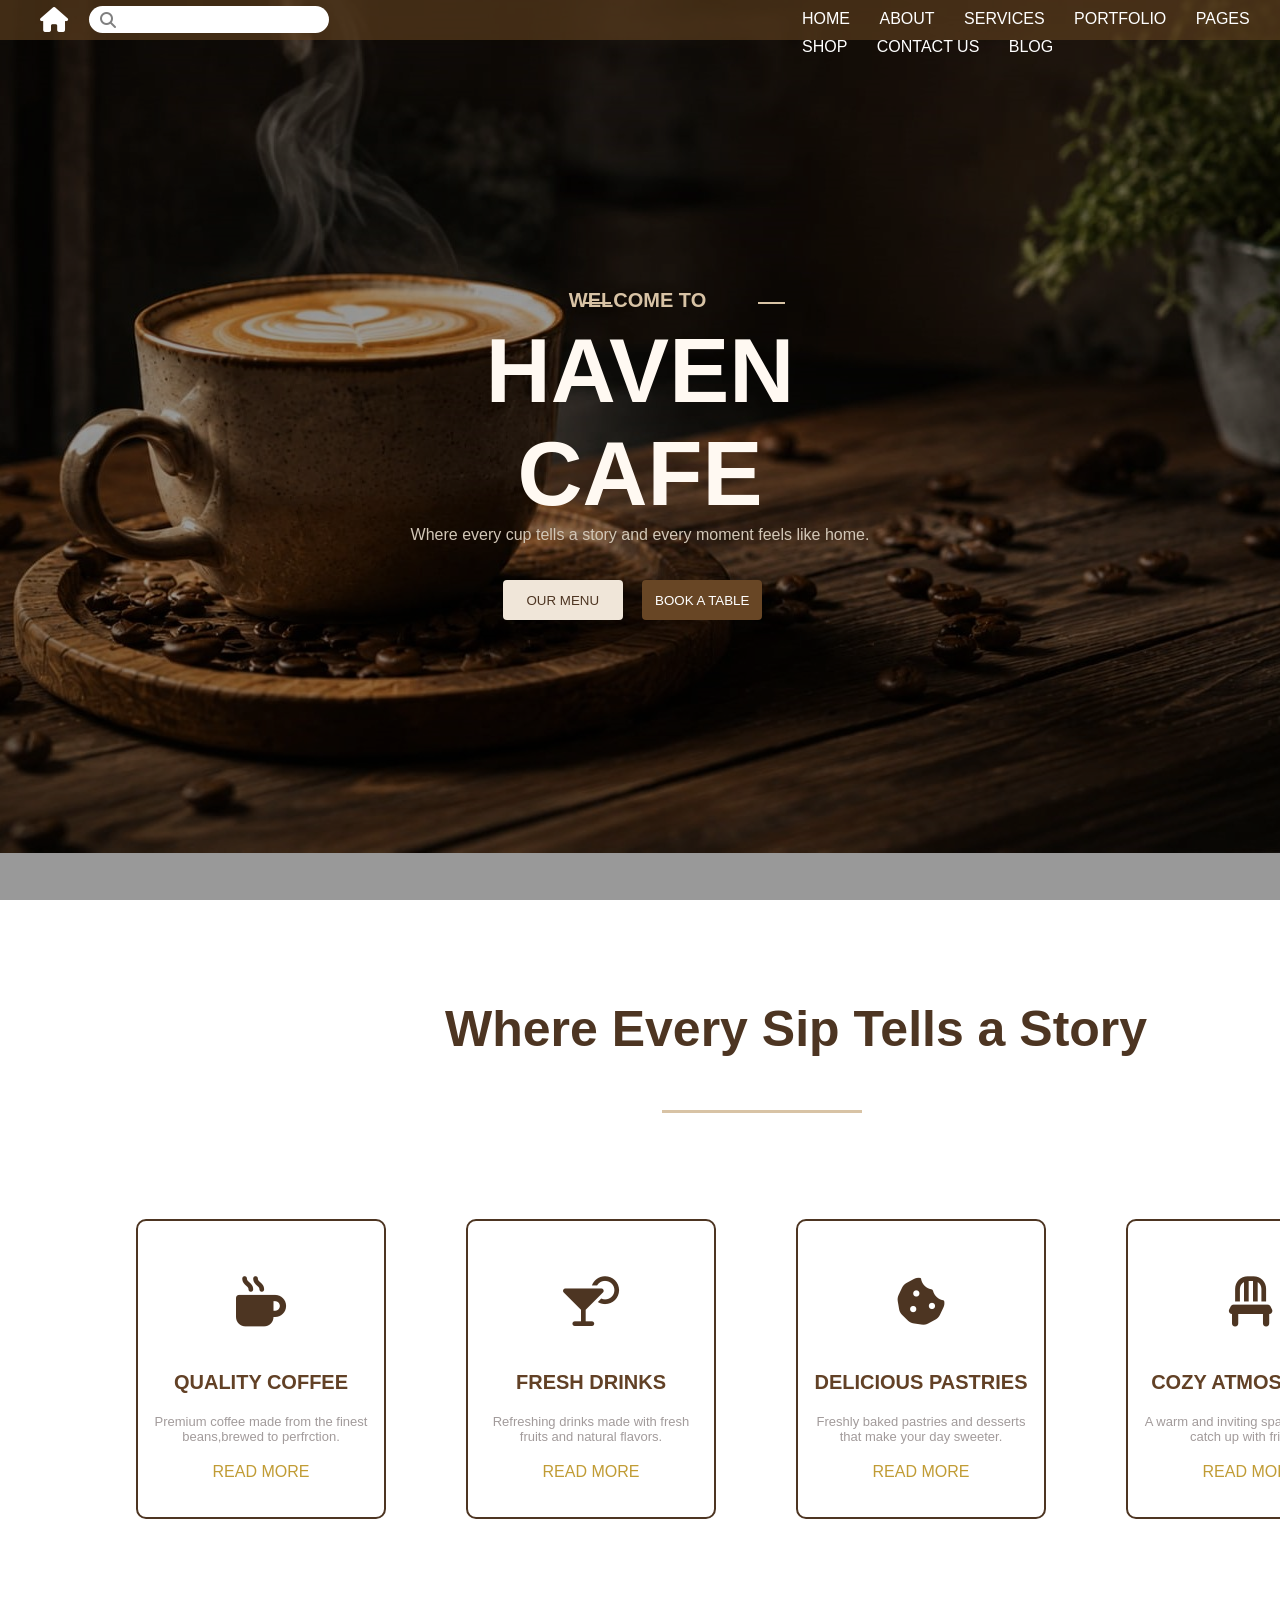
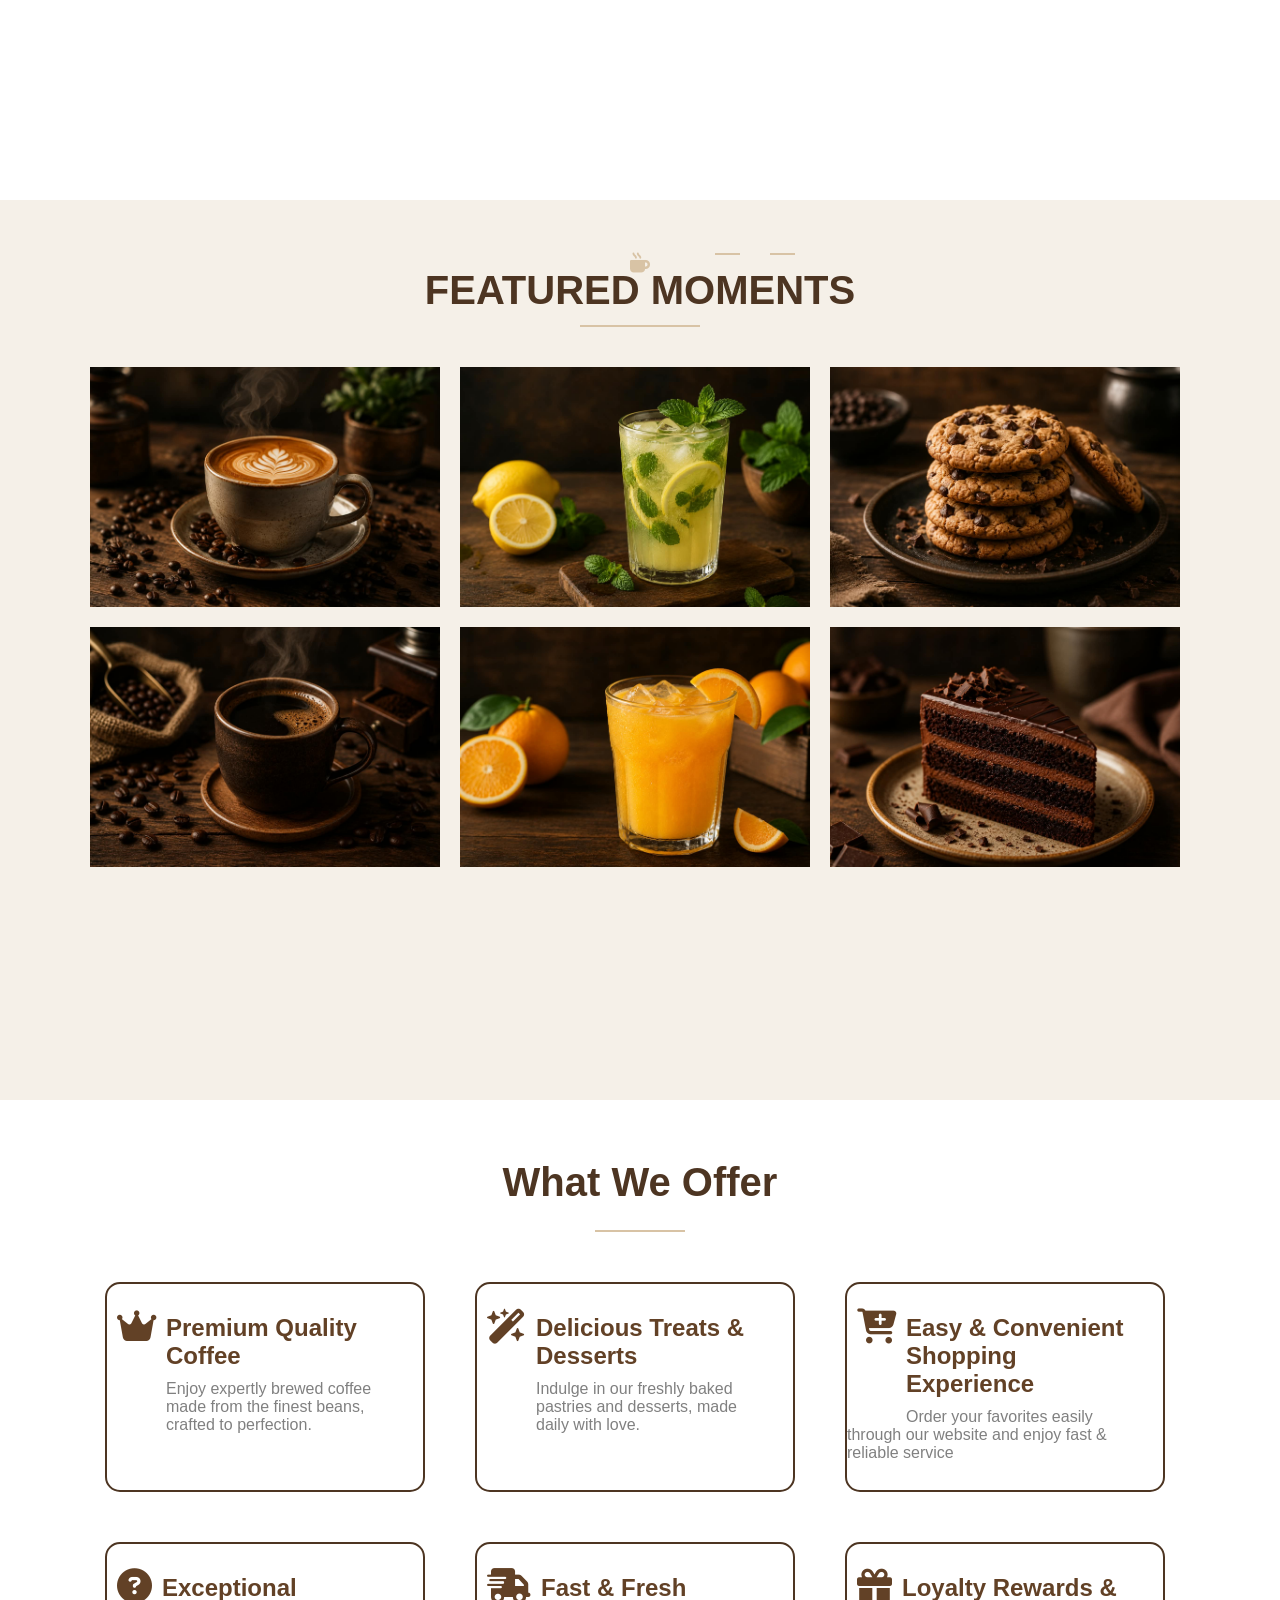
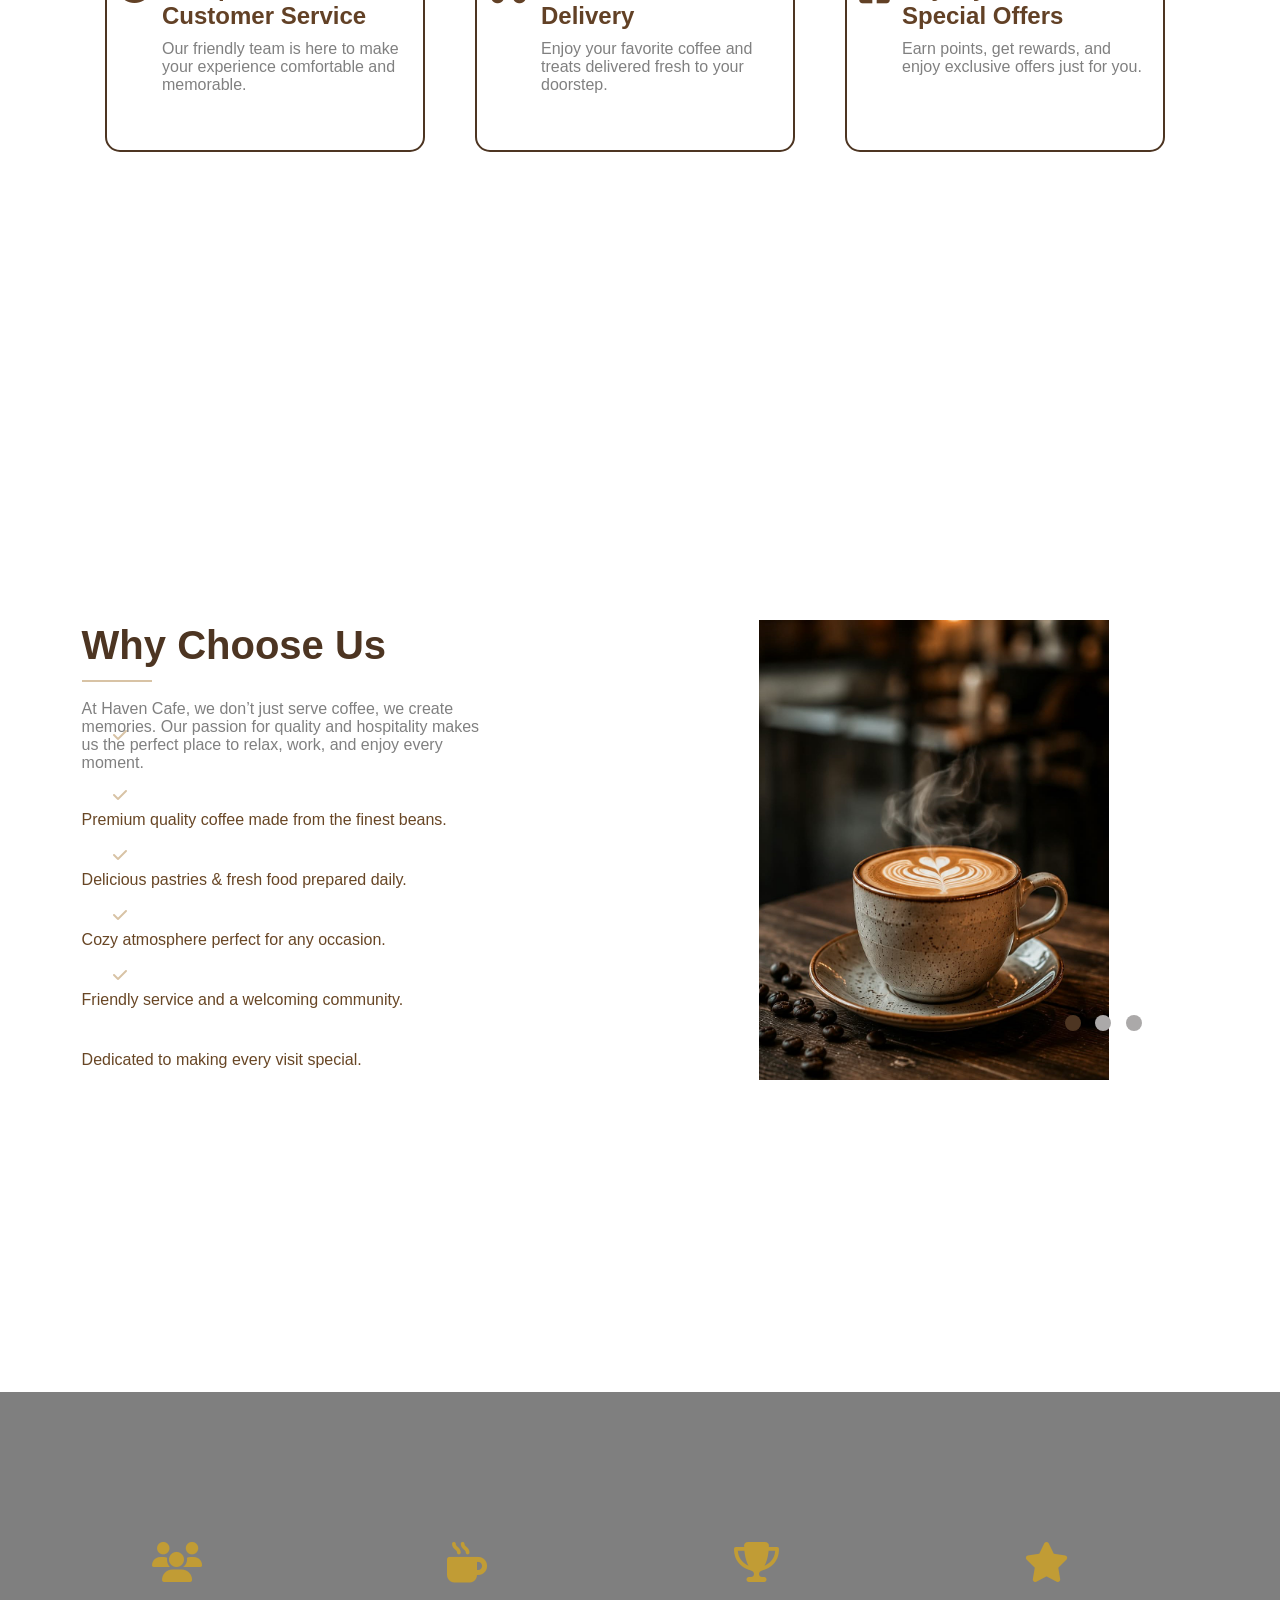
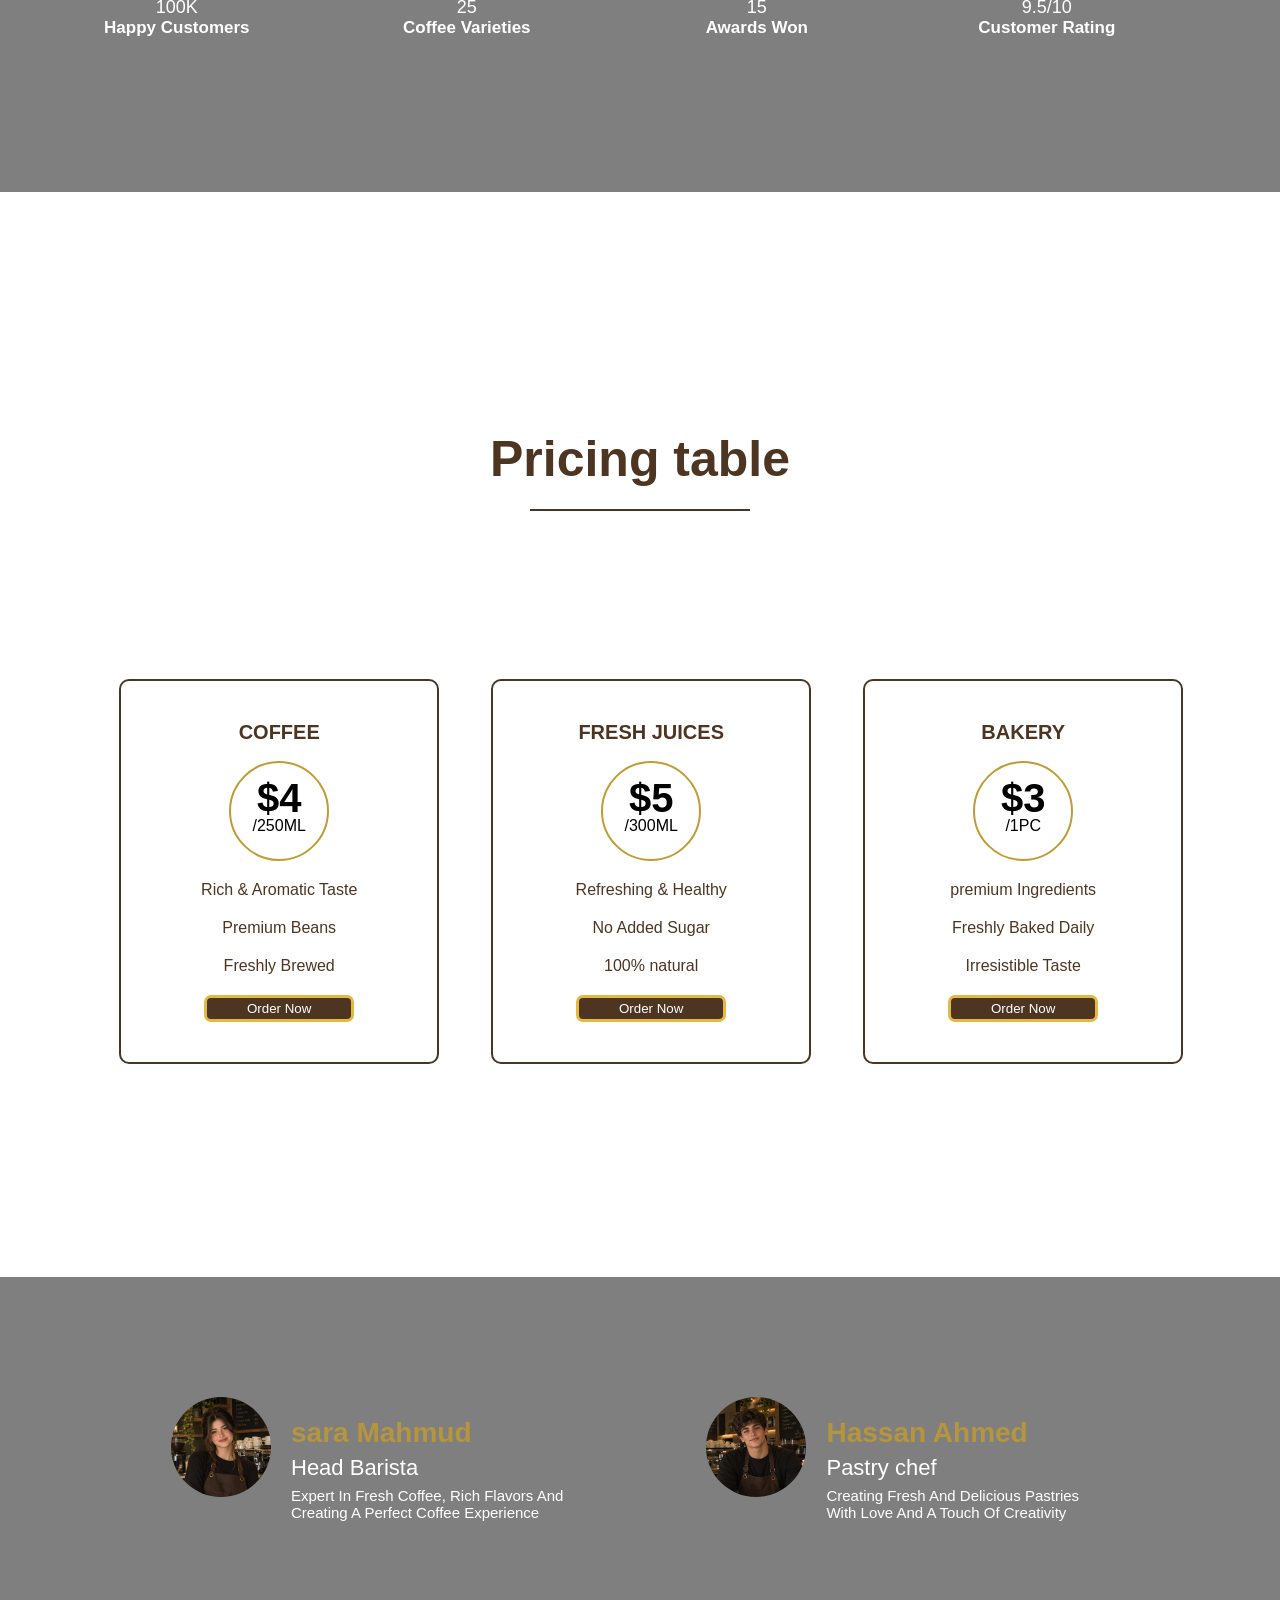
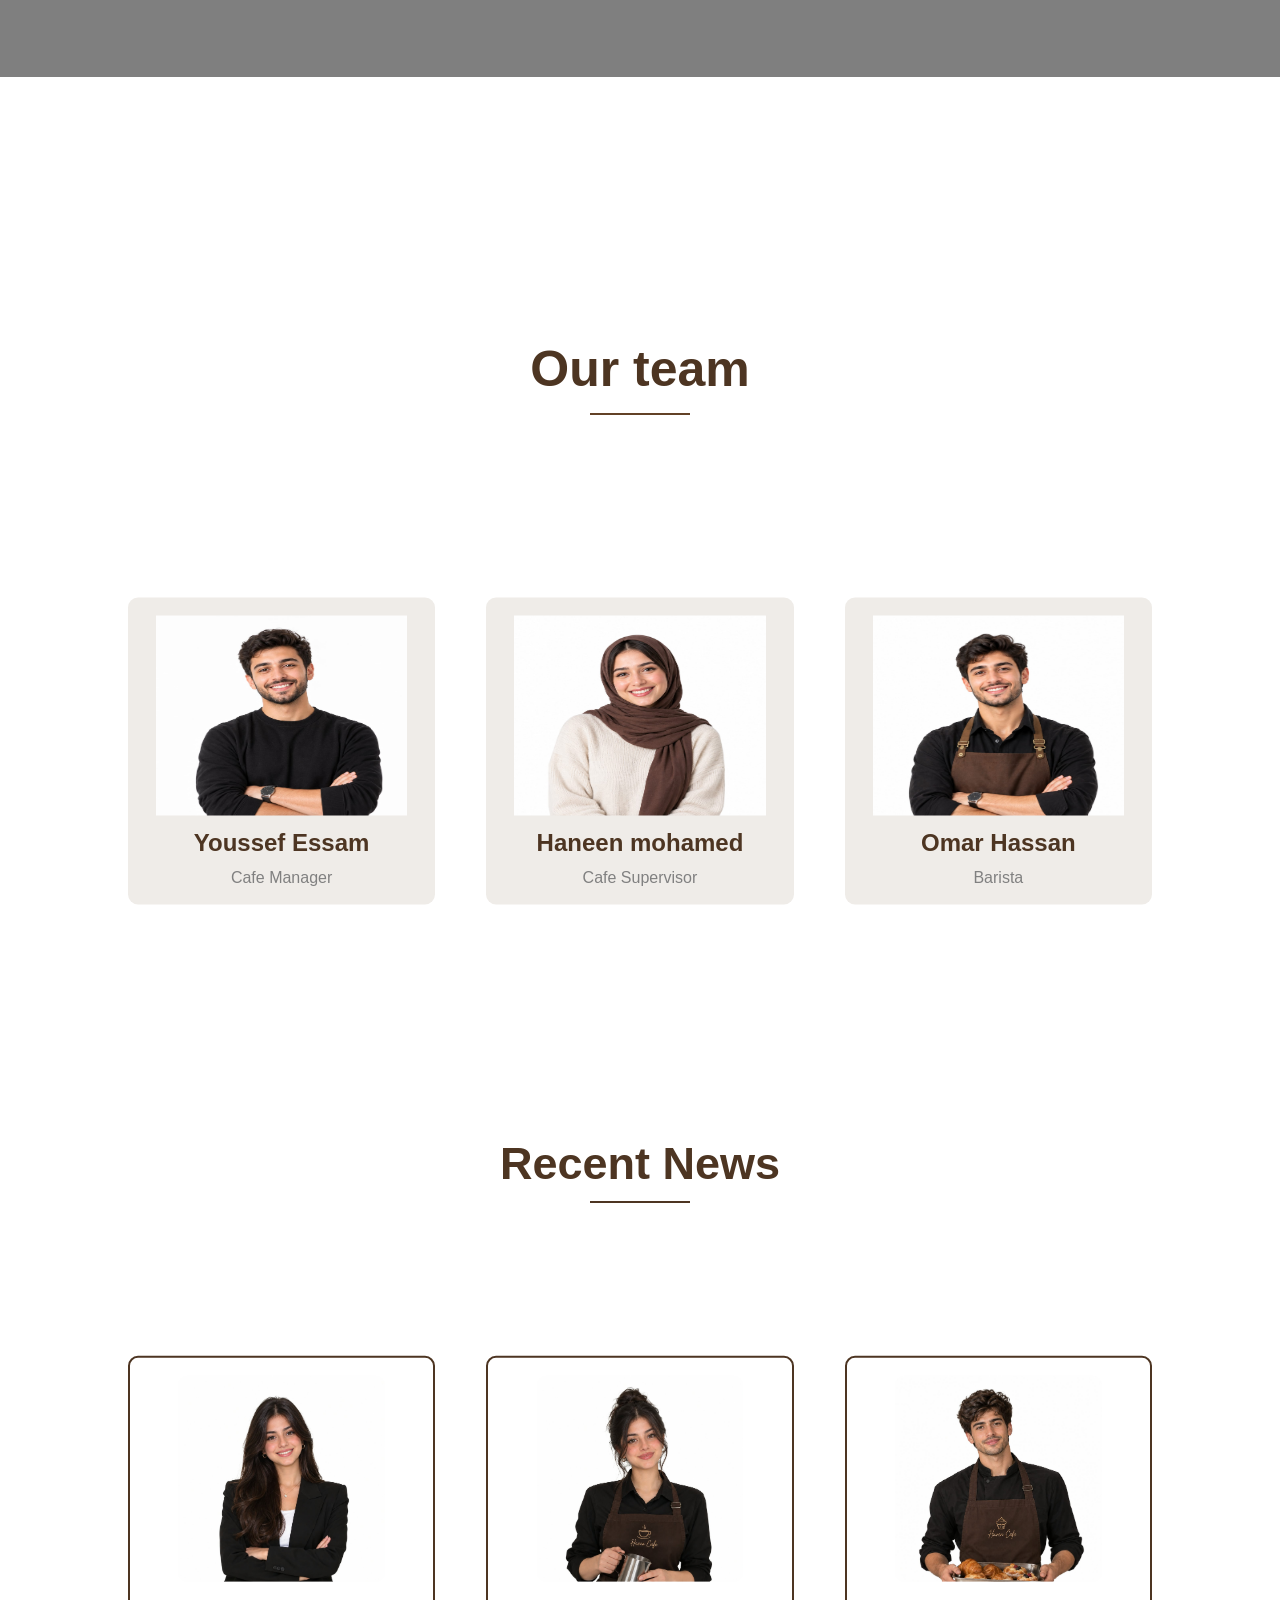
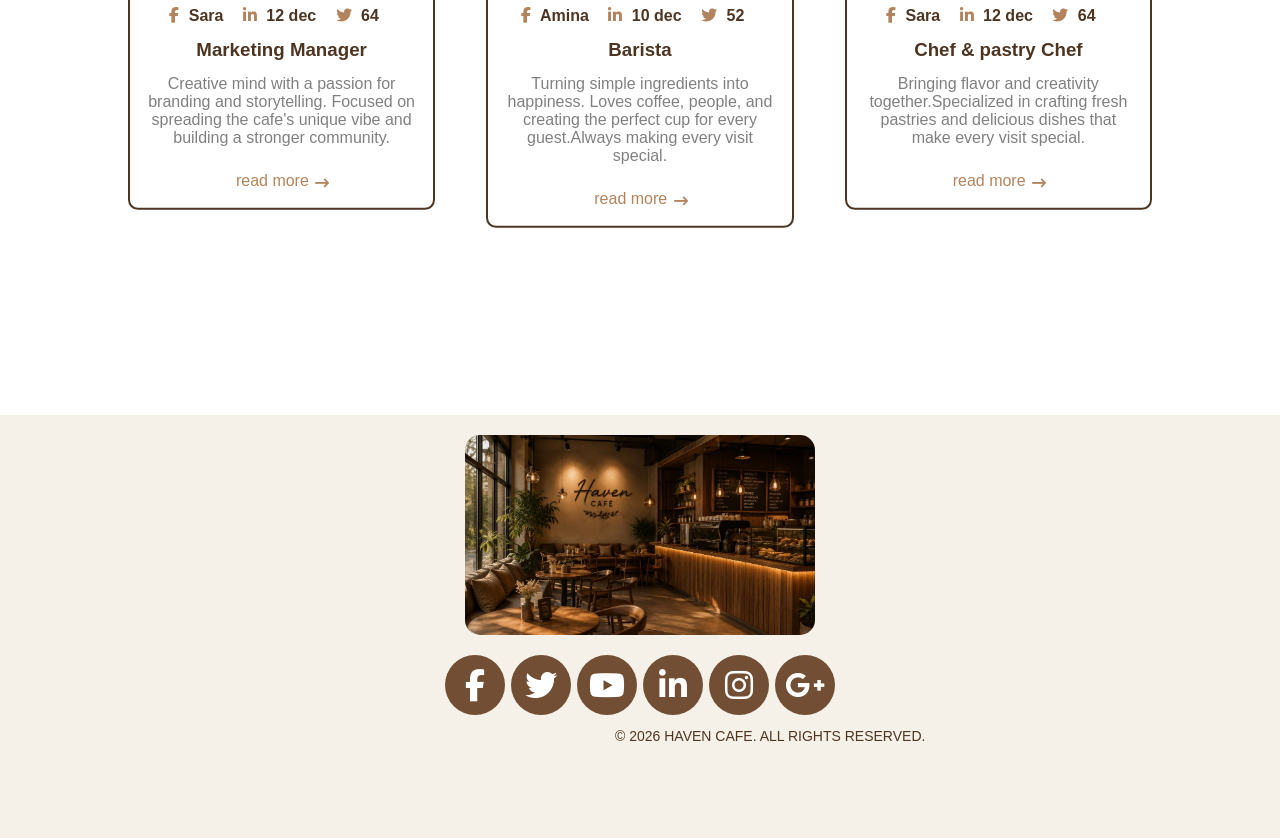
<file: index.html>
<html >
<head>
<meta charset="UTF-8">
<title>PROJECT1</title>
<link rel="stylesheet" href="style.css">
<link rel="stylesheet" href="css/all.css">
</head>
<body>
<div class="header">
       <div class="search">
<input type="text">                                  
       </div> <!-- /search -->
       <div class="icon1"> 
<i class="fa-solid fa-house i1"></i>
       </div> <!-- /icons1 -->
<div class="icon2">
<i class="fa-solid fa-magnifying-glass i2"></i>
</div>  <!-- /icon2 -->
        <div class="haven-header">
            <ul class="list">
                <li><a href="#">HOME</a></li>
                <li><a href="#">ABOUT</a></li>
                <li><a href="#">SERVICES</a></li>
                <li><a href="#">PORTFOLIO</a></li>
                <li><a href="#">PAGES</a></li> 
                <li><a href="#">SHOP</a></li>
                
                <li class="contact"><a href="#">CONTACT US</a> 
                <div class="contact-menu">
                <p><a href="#" ><i class="fa-regular fa-comment-dots i"></i> Inquiries </a></p>
                <p><a href="#" ><i class="fa-solid fa-map-pin i"></i>  Cairo, Egypt</a></p>
                <p><a href="#" ><i class="fa-solid fa-phone i"></i> 01012345678</a></p>
                <p><a href="#" ><i class="fa-solid fa-envelope"></i> haven@gmail.com</a></p>
                </div> <!-- /contact-menu -->
                </li> <!-- /contact -->
                <li><a href="#">BLOG </a></li>
            </ul> <!-- /list -->
        </div> <!-- /haven-header -->
</div> <!-- /header -->
<div class="main">
  <div class="main-overlay">
    <div class="main-contact">
        <div class="dd1 divs1"></div> <!-- /line -->
        <div class="dd2 divs1"></div> <!-- /line -->
<h3 class="main-H1">WELCOME TO</h3>
<h1 class="main-H2">HAVEN CAFE</h1>
<P class="main-p1">Where every cup tells a story and every moment feels like home.</P>
<br>
<br>
<button class="main-btn1  main-btn">OUR MENU</button>
<button class="main-btn2  main-btn">BOOK A TABLE</button>
    </div> <!-- /main-contact -->
  </div> <!-- /main-overlay -->
</div> <!-- /main -->
<!-- /////////////////////////////////////// Section2///////////////////////////////////////////////////////// -->
<div class="Section2" >
<div class="intro"> 
<h1 class="intro-H1">Where Every Sip Tells a Story</h1>
<br>
<div class="dd3"></div> <!-- /line -->
</div> <!-- /intro -->

<div class="big-div"> 
<div class="div-coffee box">
<i class="fa-solid fa-mug-hot"></i>
<h2>QUALITY COFFEE</h2>
<P>Premium coffee made from the finest beans,brewed to perfrction.</P>
<a href="#">READ MORE</a>
</div> 

<div class="div-ice box"> 
<i class="fa-solid fa-martini-glass-citrus"></i>
<h2>FRESH DRINKS</h2>
<P>Refreshing drinks made with fresh fruits and natural flavors.</P>
<a href="#">READ MORE</a>
</div> <!-- /div-ice -->

<div class="div-cake box"> 
<i class="fa-solid fa-cookie-bite"></i>
<h2>DELICIOUS PASTRIES</h2>
<P>Freshly baked pastries and desserts that make your day sweeter.</P>
<a href="#">READ MORE</a>
</div> <!-- /div-cake -->

<div class="div-atmosphere box"> 
<i class="fa-solid fa-chair"></i>
<h2>COZY ATMOSPHERE</h2>
<p>A warm and inviting space to relax or catch up with friends.</p>
<a href="#">READ MORE</a>
</div> <!-- / div-atmosphere-->
</div> <!-- /big-div -->
</div> <!-- /section2 -->
<!-- ///////////////////////////////section3////////////////////////////////////////////////////// -->
 <div class="section3">
        <div class="dd4 divs3"></div> <!-- /line -->
        <div class="dd5 divs3"></div> <!-- /line -->
     <i class="fa-solid fa-mug-hot i-section3"></i>
     <h2 class="H2-section3"> FEATURED MOMENTS</h2>
     <div class="dd6"></div> <!-- /line -->

 <div class="section3-photos">
 <div class="card card1">
        <div class="card-text"> 
       <h2>CATEGORY</h2>
       <P>cappuccino</P>
      <a href="#"> <i class="fa-regular fa-heart"></i> </a>
      <a href="#"><i class="fa-brands fa-pinterest-p"></i></a>
       </div> <!-- /card-text -->
       </div> <!-- /card card1 -->

 <div class="card card2">
        <div class="card-text"> 
       <h2>CATEGORY</h2>
       <P>lemon juice</P> <a> 
       <a href="#"> <i class="fa-regular fa-heart"></i></a>
      <a href="#"><i class="fa-brands fa-pinterest-p"></i> </a>
       </div> <!-- /card-text -->
       </div> <!-- /card card2 -->

<div class="card card3">
        <div class="card-text"> 
       <h2>CATEGORY</h2>
       <P>fresh cookies</P>
      <a href="#"> <i class="fa-regular fa-heart"></i> </a>
      <a href="#"><i class="fa-brands fa-pinterest-p"></i> </a>
       </div> <!-- /card-text -->
       </div> <!-- /card card3-->

<div class="card card4">
        <div class="card-text"> 
       <h2>CATEGORY</h2>
       <P>hot coffee</P>
      <a href="#"> <i class="fa-regular fa-heart"></i></a>
      <a href="#"> <i class="fa-brands fa-pinterest-p"></i></a>
       </div> <!-- /card-text -->
       </div> <!-- /card card4-->

<div class="card card5">
        <div class="card-text"> 
       <h2>CATEGORY</h2>
       <P>orange juice</P>
     <a href="#">  <i class="fa-regular fa-heart"></i></a>
      <a href="#"> <i class="fa-brands fa-pinterest-p"></i></a>
       </div> <!-- /card-text -->
       </div> <!-- /card card5-->

<div class="card card6">
        <div class="card-text"> 
       <h2>CATEGORY</h2>
       <P>fresh cake</P>
     <a href="#"><i class="fa-regular fa-heart"></i> </a>
      <a href="#"><i class="fa-brands fa-pinterest-p"></i> </a>
       </div> <!-- /card-text -->
       </div> <!-- /card card6-->
</div> <!-- /section3-photos -->
 </div> <!-- /section3 -->

<!-- ///////////////////////////section4//////////////////////////////////////////// -->
<div class="section4">
<h2 class="section4-h2">What We Offer</h2>
<div class="dd7"></div>

<div class="offer">
 
<div class="part1  parts">
<a href="#"><i class="fa-solid fa-crown"></i></a>
<h2>Premium Quality Coffee </h2>
<p>Enjoy expertly brewed coffee made from the finest beans, crafted to perfection.</p>

</div> <!-- /part1 -->

<div class="part2  parts">
<a href="#"><i class="fa-solid fa-wand-magic-sparkles"></i></a>
<h2>Delicious Treats & Desserts</h2>
<p>Indulge in our freshly baked pastries and desserts, made daily with love.</p>
</div> <!-- /part2 -->


<div class="part3  parts">
<a href="#"><i class="fa-solid fa-cart-plus"></i></a>
<h2>Easy & Convenient Shopping Experience</h2>
<p>Order your favorites easily through our website and enjoy fast & reliable service</p>
</div> <!-- /part3 -->


<div class="part4  parts">
<a href="#"><i class="fa-solid fa-circle-question"></i></a>
<h2>Exceptional Customer Service</h2>
<p>Our friendly team is here to make your experience comfortable and memorable.</p>
</div> <!-- /part4 -->

<div class="part5  parts">
<a href="#"><i class="fa-solid fa-truck-fast"></i></a>
<h2>Fast & Fresh Delivery</h2>
<p>Enjoy your favorite coffee and treats delivered fresh to your doorstep.</p>

</div> <!-- /part5 -->

<div class="part6  parts">
<a href="#"><i class="fa-solid fa-gift"></i></a>
<h2>Loyalty Rewards & Special Offers</h2>
<p>Earn points, get rewards, and enjoy exclusive offers just for you.</p>
</div> <!-- /parts6 -->
</div> <!-- /offer -->
</div> <!-- /section4 -->
<!-- ////////////////////////////////section5/////////////////////////////////////////// -->
<div class="section5">
<div class="section5-img">
    <img src="img/section5.jpeg" width="350px" height="460">
</div> <!-- /section5-img -->
 <div class="circel">
<div class="circel1 c"></div> <!-- circel1 -->
<div class="circel2 c"></div> <!-- /circel2 -->
<div class="circel3 c"></div> <!-- /circel3 -->
 </div> <!-- /circel -->
<div class="icons5">
<i class="fa-solid fa-check"></i>
<i class="fa-solid fa-check"></i>
<i class="fa-solid fa-check"></i>
<i class="fa-solid fa-check"></i>
<i class="fa-solid fa-check"></i>
</div> <!-- /icons5 -->
<div class="text5">
    <h2>Why Choose Us</h2>
    <div class="dd8"></div> <!-- /line -->
    <br>
<p>At Haven Cafe, we don’t just serve coffee, we create memories. Our passion for quality and hospitality makes us the perfect place to relax, work, and enjoy every moment.</p>
<br>
<div class="pp"> 
<p>Premium quality coffee made from the finest beans.</p>
<p>Delicious pastries & fresh food prepared daily.</p>
<p>Cozy atmosphere perfect for any occasion.</p>
<p>Friendly service and a welcoming community.</p>
<p>Dedicated to making every visit special.</p>
</div> <!-- /pp -->
</div> <!-- /text5 -->
</div> <!-- /section5 -->
<!-- /////////////////////////////////////////section6/////////////////////////////////////////////// -->
<div class="section6">

<div class="background-section6">
<div class="section6-icons">

    <div class="divs6">
      <i class="fa-solid fa-users"></i>
      <p>100K</p>  
      <h2>Happy Customers</h2>
    </div>

     <div class="divs6">
      <i class="fa-solid fa-mug-hot"></i>
      <p>25</p>
       <h2>Coffee Varieties</h2>
     </div>

    <div class="divs6">
     <i class="fa-solid fa-trophy"></i>
      <p>15</p>
     <h2>Awards Won</h2>
     </div>

    
     <div class="divs6">
      <i class="fa-solid fa-star"></i>
      <p>9.5/10</p>
     <h2>Customer Rating</h2>
     </div>
</div> <!-- /section6-icons -->
</div> <!-- /background -->
</div><!-- /section6 -->
<!-- //////////////////////////////////////////////section7///////////////////////////////////////// -->
<div class="section7">
<h1 class="pt">Pricing table</h1>
<div class="dd11 dd12"></div>


<div class="pricing">

    <div class="table1  tables">
      <h2>COFFEE</h2>
      <div class="price1 price">
        <strong>$4</strong>
       <span>/250ML</span>
      </div> <!-- /price -->
      <p>Rich & Aromatic Taste</p>
      <p>Premium Beans</p>
      <p>Freshly Brewed</p>
      <button>Order Now</button>
    </div> <!-- table1 -->

 <div class="table2  tables">
       <h2>FRESH JUICES</h2>
      <div class="price2 price">
        <strong>$5</strong>
       <span>/300ML</span>
      </div> <!-- /price -->
      <p>Refreshing & Healthy</p>
      <p>No Added Sugar</p>
       <p>100% natural</p>
      <button>Order Now</button>
    </div> <!-- table2 -->

     <div class="table3  tables">
       <h2>BAKERY</h2>
      <div class="price2 price">
        <strong>$3</strong>
       <span>/1PC</span>
      </div> <!-- /price -->
      <p>premium Ingredients</p>
      <p>Freshly Baked Daily</p>
      <p>Irresistible Taste</p>
      <button>Order Now</button>
    </div> <!-- table3 -->
</div> <!-- /pricing -->
</div> <!-- /section7 -->
<!-- //////////////////////////////////////section8/////////////////////////////////// -->
<div class="section8">
<div class="background-section8">
    <div class="stafe"> 
<div class="parista member">
<div class="work"> 
    <img src="img/parista.jpeg">
</div>
<div class="content"> 
<h2>sara Mahmud</h2>
<p>Head Barista</p>
<span>Expert In Fresh Coffee, Rich Flavors And Creating A Perfect Coffee Experience</span>
</div> <!-- /content -->
</div> <!-- /parista -->

<div class="pastry member">
<div class="work">
     <img src="img/pastry.jpeg">
</div>
<div class="content"> 
<h2>Hassan Ahmed</h2>
<p>Pastry chef</p>
<span>Creating Fresh And Delicious Pastries With Love And A Touch Of Creativity</span>
</div> <!-- /content -->
</div> <!-- /pastry chef -->
</div> <!-- /stafe -->
</div> <!-- /background-section8 -->
</div> <!-- /section8 -->

<!-- /////////////////////////////////////////section9//////////////////////////////////////// -->
<div class="section9">
<h2 class="team-title">Our team</h2>
<div class="dd13"></div>

<div class="team-container">
  <div class="team-parent">
    <div class="team-item">
<div class="team-img">
        <img src="img/youssef.jpeg" alt="youssef" width="200px" height="200px">
         <div class="team-icons">
           <a href="#"><i class="fa-brands fa-facebook-f"></i></a>
          <a href="#"><i class="fa-brands fa-linkedin-in"></i></a>
          <a href="#"> <i class="fa-brands fa-twitter"></i></a>
         </div>   <!-- /team-icons -->
      </div> <!-- /team- img -->
      <div class="team-info">
       <h2 class="team-info-title">Youssef Essam</h2>
       <p class="team-info-p">Cafe Manager</p>
      </div> <!-- /team-info -->
    </div> <!-- /team-item -->


<div class="team-item  team-item-2">
<div class="team-img">
        <img src="img/haneen.jpeg" alt="haneen" width="200px" height="200px">
         <div class="team-icons">
           <a href="#"><i class="fa-brands fa-facebook-f"></i></a>
          <a href="#"><i class="fa-brands fa-linkedin-in"></i></a>
          <a href="#"> <i class="fa-brands fa-twitter"></i></a>
          
         </div>   <!-- /team-icons -->
      </div> <!-- /team- img -->
      <div class="team-info">
       <h2 class="team-info-title">Haneen mohamed</h2>
       <p class="team-info-p">Cafe Supervisor</p>
      </div> <!-- /team-info -->
</div> <!-- /team-item -->


<div class="team-item">
<div class="team-img">
        <img src="img/omar.jpeg" alt="omar" width="200px" height="200px">
         <div class="team-icons">
            <a href="#"><i class="fa-brands fa-facebook-f"></i></a>
          <a href="#"><i class="fa-brands fa-linkedin-in"></i></a>
          <a href="#"><i class="fa-brands fa-twitter"></i></a>
         </div>   <!-- /team-icons -->
      </div> <!-- /team- img -->
      <div class="team-info">
       <h2 class="team-info-title">Omar Hassan</h2>
       <p class="team-info-p">Barista</p>
      </div> <!-- /team-info --> 
      </div> <!-- /team-item -->
</div> <!-- /team- parent -->
</div> <!-- /team-container -->
</div> <!-- /section9 -->
<!-- /////////////////////////////////////////section10////////////////////////////////// -->
<div class="section10"  >
<h1 class="h1-sec10">Recent News</h1>
<div class="div-sec10"></div>

<div class="Recent-container">
<div class="Recent-parent">
  <div class="Recent-item">
<div class="Recent-img">
<img src="img/marketing.jpeg" width="200px" height="200px">
</div> <!-- img -->
<div class="Recent-info">
<a href="#"><i class="fa-brands fa-facebook-f"></i></a>
<h2>Sara</h2>
<a href="#"><i class="fa-brands fa-linkedin-in"></i></a>
<h2>12 dec</h2>
<a href="#"><i class="fa-brands fa-twitter"></i></a>
<h2>64</h2>

<h3>Marketing Manager</h3>
<p>Creative mind with a passion for branding and storytelling. Focused on spreading the cafe's unique vibe and building a stronger community.</p>

<a href="#">read more</a>
<i class="fa-solid fa-arrow-right-long iii"></i>
</div> <!-- /Recent-info -->
  </div> <!-- /Recent-item -->

<div class="Recent-item Recent-item2">
 <div class="Recent-img">
<img src="img/parista2.jpeg" width="200px" height="200px">
 </div> <!-- /Recent-img -->
 <div class="Recent-info">
 <a href="#"><i class="fa-brands fa-facebook-f"></i></a>
<h2>Amina</h2>
<a href="#"><i class="fa-brands fa-linkedin-in"></i></a>
<h2>10 dec</h2>
<a href="#"><i class="fa-brands fa-twitter"></i></a>
<h2>52</h2>
<h3>Barista</h3>
<p>Turning simple ingredients into happiness. Loves coffee, people, and creating the perfect cup for every guest.Always making every visit special.</p>
<a href="#">read more</a>
<i class="fa-solid fa-arrow-right-long iii"></i>
</div><!-- /Recent-info -->
</div> <!-- /Recent-item -->

<div class="Recent-item">
 <div class="Recent-img">
<img src="img/pastry2.jpeg" width="200px" height="200px">
 </div> <!-- /Recent-img -->
 <div class="Recent-info">
 <a href="#"><i class="fa-brands fa-facebook-f"></i></a>
<h2>Sara</h2>
<a href="#"><i class="fa-brands fa-linkedin-in"></i></a>
<h2>12 dec</h2>
<a href="#"><i class="fa-brands fa-twitter"></i></a>
<h2>64</h2>
<h3>Chef & pastry Chef</h3>
<p>Bringing flavor and creativity together.Specialized in crafting fresh pastries and delicious dishes that make every visit special.</p>
<a href="#">read more</a>
<i class="fa-solid fa-arrow-right-long iii"></i>
</div><!-- /Recent-info -->
</div> <!-- /Recent-item -->
</div> <!-- /Recent-parent -->
</div> <!-- /Recent-container -->
</div> <!-- /section10 -->
<!-- ///////////////////////////////////////////////////section11///////////////////////////////////// -->
<div class="section11">
<div class="section11-img">
<!-- <img src="img/place.jpeg" width="350px" height="200px"> -->
</div> <!-- / section11-img-->
<div class="section11-icons">
<div class="di"><i class="fa-brands fa-facebook-f"></i></div>
<div class="di"><i class="fa-brands fa-twitter"></i></div>
<div class="di"><i class="fa-brands fa-youtube"></i></div>
<div class="di"><i class="fa-brands fa-linkedin-in"></i></div>
<div class="di"><i class="fa-brands fa-instagram"></i></div>
<div class="di"><i class="fa-brands fa-google-plus-g"></i></div>
</div> <!-- /section11-icons -->
<div class="section11-p">
<p>© 2026 HAVEN CAFE. ALL RIGHTS RESERVED.</p>
</div>
<!-- /////////////////////////////////////////////////////////////////////////////////////////////////////////// -->



















</div> <!-- /section11 -->











</body>






























































































































































</html>
</file>
<file: style.css>
*{
    margin: 0%;
    padding: 0%;
    box-sizing: border-box;
    border: 0;
  }
   a{
    text-decoration:none;
  }
    body{
    font-family: 'Franklin Gothic Medium', 'Arial Narrow', Arial, sans-serif;
   } 
   .main{
    width: 100%;
    height: 100vh;
    background-image: url(img/logo.jpeg);
    background-repeat: no-repeat;
    position: relative;
   }
   .main-overlay{
   background-color: rgba( 0, 0, 0, 0.4);
   width: 100%;
   height: 100%;
   position: absolute;
   top: 0;
   left: 0;
  }
   .main-contact{
   width: 40%;
   position: absolute;
   top: 50%;
   left: 50%;
   transform: translate(-50% ,-50%); 
   text-align: center;
  }
   .main-H1{
   font-size:20px ;
   color: #D8C3A5;
   line-height: 40px;
   margin-right: 5px;
  }
   .main-H2{
   COLOR:#FFF9F2;
   font-size: 90px;
  }
   .main-P1{
    color: #d2c7b7;
  }
   .main-btn{
    width: 120px;
    height: 40px;
    margin-right: 15px;
    border-radius: 4px;
  }
  .main-btn1{
  color: #4D3522;
  background-color: #f0E6D9;
  } 
  .main-btn2{
  color: white;
  background-color: #684625;
  }
  .main-btn:hover{
   opacity: 0.7;
  }
   .divs1{
   width: 27px;
   height: 2px;
   background-color:#D8C3A5;
   position:absolute;
   margin-top: 22PX;
  }
   .dd1{
   margin-left: 374PX;
  }
  .dd2{
   margin-left: 200PX;
  }
  .header{
   width:100%;
   height:40px;
   background-color: #684625;
   position: absolute;
   z-index: 100;
   position: fixed;
   background-color: rgba(101, 67, 33, 0.6);
  }
  .list li{
   display:inline-block;
   margin-left:25px;
   margin-top: 10PX; 
  }
  .list {
   list-style: none;
   margin-left: -23px;
 }
  .list li a{
   position: relative;
   color:white;
 }
 .list li a::after{
  content: "";
  position: absolute;
  width: 0;
  height: 2px;
  background-color: #D8C3A5;
  left: 0;
  bottom: -5px;
   transition: 0.5s;
 }
 .list li a:hover::after{
  width: 100%;
 }
 .HAVEN-HEADER{
   float:right;
   margin-left: 800px;
   position: absolute;
 }
.search{
   position: absolute;
   margin-top: 6px;
   left: 89px;
}
.search input{
   width: 240px;
   height: 27px;
   border-radius:20px ;
   background-color:   white;
}
.icon1{
   position: absolute;
   margin-left: 40px;
   margin-top: 8px;
}
.i1{
font-size: 25px;
color:white ;
}
.icon2{
   position: absolute;
   margin-top: 12px;
   margin-left: 100px;
}
.i2{
   color: gray;
}
.contact {
    position: relative;
}
.contact-menu {
    display: none;
    position: absolute;
    top: 100%;
    left: 0;
    width: 185px;
    padding: 8px;  
    background-color: #FFF9F2;
    margin-top: 6px;
    border-radius: 7px;
}
.contact-menu p a{
   color:  rgba(101, 67, 33)
}
.contact:hover .contact-menu {
    display: block;
}
.contact-menu p {
    margin: 10px;
}
/*/////////// section2////////////////////////////////////////////*/
 .section2{
   width: 100%;
   height: 100vh;
 }
.intro{
   position: relative;
    color: #4D3522;
    width: 70%; 
    top:100px;
    left: 445px;
}
.dd3{
   background-color:  #D8C3A5;
   width: 200px;
   height: 3px; 
   position: absolute;
   left: 217px;
   top:110px;
}
.intro-H1{
   font-size: 50px;
   color: #4D3522;
}

.big-div{
   position: relative;
   top: 243px;
   left:  -14px;
   color:#4D3522;
   text-align: center;
   display: block;

}
.box{
    position: relative;
    overflow: hidden;
    width: 250px;
    height: 300px;
    float: left;
    position: relative;
    border: 2px solid #4D3522;
    border-radius: 10px;
}
  .div-coffee {
    left: 150px;
    margin-right: 30px;
}
.div-ice {    
    left:200px;
    margin-right: 30px;
}
.div-cake {
    left: 250px;
    margin-right: 30px;
}
.div-atmosphere{
    left: 300px;
}
  .big-div h2{
   color: #624126;
   font-size: 20px;
   text-align: center;
   position: relative;
   top:100px;
  }
  .box:hover h2{
   color: white;
  }
.big-div p{
   color:  rgb(162, 155, 155);
   font-size: 13px;
   text-align: center;
   padding: 10px;
   position: relative;
   top:110px;
}
.box:hover p{
   color: #4D3522;
}
.big-div i{
   color:#4D3522;
   position: relative;
   top:55px;
   font-size: 50px;
}
 .big-div a{
   color:rgb(193, 156, 53);
   display: inline-block;
   text-align: center;
   margin-top: 119px;
}   
.box::before {
   content: "";
   position: absolute;
   width: 100%;
   height: 100%;
   background: rgba(77, 53, 34, 0.2);
   top: -100%;
   left: -100%;
}
.box:hover::before {
   top: 0;
   left: 0;
   transition: 0.7s;
}
.box h2,
.box p,
.box i,
.box a {
    position: relative;
    z-index: 2;
}
/* ////////////////////section 3//////////////////////////////////////////////// */
.section3{
  width: 100%;
  height: 100vh;
  background-color:  #f5f0e8; 
  position: relative;
}
.divs3{
   width: 25px;
   height: 2px;
   background-color: #D8C3A5;
   position:absolute;
   margin-top: 53px;
}
 .dd4{
   left: 715px;
 }
 .dd5{
   left: 770px;
 } 
.i-section3{
   color:#D8C3A5 ;
   font-size: 20px;
   position: absolute;
   top: 7%;
   left: 50%;
   transform: translate(-50% ,-50%);
}
.H2-section3{
   position: relative;
   text-align: center;
   top: 68px;
   color: #4D3522;
   font-size: 40px;
}
 .dd6{
  background-color: #D8C3A5;
   width: 120px;
   height: 2px;
   margin: auto;
   margin-top: 80px;
 }
  .section3-photos{
   position: relative;
   width: 1120px;
   height: 620px;
   margin: auto;
   margin-top: 30px;
 }
.card{
   width: 350px;
   height: 240px;
   margin: 10px;
   float: left;
   position: relative;
   overflow: hidden;
   background-size: cover;
   background-position: center;
}
.card1{
   background-image: url(img/img1.jpeg);
}
.card2{
   background-image: url(img/img2.jpeg);
}
.card3{
   background-image: url(img/img3.jpeg);
}
.card4{
   background-image: url(img/img4.jpeg);
}
.card5{
   background-image: url(img/img5.jpeg);
}
.card6{
   background-image: url(img/img6.jpeg);
}
.card-text{
   position:  absolute;
   top: 50%;
   left: 50%;
   transform: translate(-50% ,-50%);
   width: 100%;
   text-align: center;
   line-height: 50px ;
   color: white;
   opacity: 0; 
   z-index: 11;
}
.card-text h2{
   font-size: 40px;
}
.card-text p{
   font-size: 20px;
}
.card-text i{
   background-color: white;
   width: 50px;
   height: 30px;
   color:gray;
   border-radius: 7px;
   text-align: center;
   line-height: 32px; 
   font-size: 20px;
}
.card::after{
   content: "";
   position: absolute;
   top:0;
   left: 0;
   width: 100%;
   height: 100%;
   background-color: rgba( 0, 0, 0, 0.4);
   opacity: 0;
}
.card:hover::after{
   opacity: 1;
}
.card:hover .card-text{
   opacity: 1;
}
/* /////////////////////section4////////////////////////////// */
.section4{
   width: 100%;
   height: 100vh;
   position: relative;
}
.section4-h2{
   position: relative;
   text-align: center;
   top: 60px;
   font-size: 40px;
   color: #4D3522;
}
.dd7{
   width: 90px;
   height: 2px;
   background-color:#D8C3A5 ;
   margin: auto;
   margin-top: 85px;
}
.offer{
   position: relative;
   width: 1120px;
   height: 620px;
   margin: auto;
   margin-top: 25px;
 }
.parts{
   width: 320px;
   height: 210px;
   margin: 25px;
   float: left;
   position: relative;
   border: 2px  solid  #4D3522;
   border-radius: 15px;
   overflow: hidden;
}
.parts i{
   font-size: 35px;
   margin: 25px  10px  80px  10px ;
   float: left;
   color: #624126;
}
 .parts:hover h2{
   color:  rgb(193, 156, 53);
 }
.parts h2{
margin-top: 30px;
margin-right: 30px;
color: #624126;
}
.parts p{
margin-top: 10px;
margin-right: 20px;
color: gray;
}
.parts:hover i{
   color: #4D3522;
 }
.parts:hover p{
   color: black;
 }
.parts::before {
    content: "";
    position: absolute;
    width: 100%;
    height: 100%;
    background: rgba(77, 53, 34, 0.2);
    top: -100%;
    left: -100%;
}
.parts:hover::before {
    top: 0;
    left: 0;
     transition: 0.7s;
}
.parts p,
.parts h2,
.parts i{
   z-index: 99;
   position: relative;
}
.parts a{
    z-index: 100;
   position: relative;
}
/* //////////////////////////////////section5//////////////////////////////////////// */
.section5{
   width: 100%;
   height: 100vh;
   position: relative;
}
.section5-img img{
   top: 50%;
   left: 73%;
   transform: translate(-50% ,-50%);
   position: absolute;
}
.text5{
   width: 400px;
   top: 50%;
   left: 22%;
   transform: translate(-50% ,-50%);
   position: absolute;
}
.text5 h2{
  font-size: 40px;
  color:#4D3522;
  line-height: 70px;
}
.text5 p{
   color: gray;
}
.dd8{
   width: 70px;
   height: 2px;
   background-color:#D8C3A5;
}
.pp p{
   line-height: 60px;
   color:#684625; 
}
.icons5{
   width: 10px;
   margin-left: 113px;
   position: absolute;
   margin-top: 305px;
   color: #D8C3A5;
}
.icons5 i{
   line-height: 60px;
}
.c{
  width: 16px;
  height: 16px;
  border-radius: 50%;
  background-color: rgb(171, 169, 169);
  display: inline-block;
  margin: 5px;
}
.circel1{
  background-color: #4D3522;  
}
.circel{
   width: 200px;
   margin-left: 1060px;
   position: absolute;
   margin-top: 610px;
}
.circel2:hover,
.circel3:hover{
   background-color: #4D3522;
}
/* ///////////////////////////////////section6///////////////////////////////////// */
 .section6{
   width: 100%;
   height: 80vh;
}
.background-section6{
   width: 100%;
   height: 400px;
   background-image: url(img/img1.jpeg);
   background-position: center;
   background-size: cover;
   background-attachment: fixed;
   position: absolute;
   margin-top: 92px;
}
 .background-section6::before {
    content: "";
    position: absolute;
    top: 0;
    left: 0;
    width: 100%;
    height: 100%;
    background:  rgba( 0, 0, 0, 0.5);
} 
.section6 div{
   float: left;
   margin-right: 100px;
}
.section6-icons{
   width:1270px;
   top: 50%;
   left: 56%;
   transform: translate(-50% ,-50%);
   position: absolute;
   color:  rgb(193, 156, 53);
}
.section6-icons i{
   font-size: 40px;
   margin-bottom: 15px;  
}
 .section6-icons h2{
   font-size: 17px;
   color: white;
 }
.section6-icons p{
   font-size: 18px;
   color: white; 
 }
.divs6{
width: 190px;
height: 100px;
text-align: center;
}
/* /////////////////////////////////////////section7//////////////////////////////////////// */
.section7{
   width: 100%;
   height: 85vh;
   position: relative;
}
.dd12{
   width: 220px;
   height: 2px;
   background-color: #4D3522;
   margin: auto;
}
.pt{
   color: #4D3522;
   text-align: center;
   font-size: 50px;
   position: relative;
   top: 10px;
}
.dd11{
    margin-top: 31px;
}
.pricing{
   width: 1120px;
   height: 400px;
   position: absolute;
   top: 60%;
   left: 49%;
   transform: translate(-50% ,-50%);     
}
.tables{
   width:320px ;
   height: 385px;
   border: 2px  solid  #4D3522;
   float: left;
   margin-left:   52px;
   border-radius: 10px;
   position: relative;
   overflow: hidden;
}  
.tables::before {
    content: "";
    position: absolute;
    top: 0;
    left: 0;
    width: 100%;
    height: 0;
    background:  rgba(77, 53, 34, 0.2);
    transition: 0.7s;
}
.tables:hover::before {
    height: 100%;
}
.tables p,
.tables h2,
.tables strong,
.tables span, 
.tables .price,
.tables button{
    position: relative; 
   z-index: 10000;
}
.price{
   width: 100px;
   height: 100px;
   border-radius: 50%;
   border: 2px  solid   rgb(193, 156, 53);
   margin:17px  auto;
   text-align: center;
   position: relative;
}
.price strong{
   font-size: 40px;
   position: absolute;
   top: 36%;
   left: 50%;
   transform: translate(-50% ,-50%);
}
  .price span{
   display: block;
   position:absolute  ;
   top:66%;
   left:50%;
   transform:translate(-50% ,-50%)
 }  
.pricing h2{
   font-size: 20px;
   text-align: center;
   margin-top: 40px;
   color:   #4D3522;
}
 .tables:hover h2{
   color:#b3835d;
 }

.pricing p{
   text-align: center;
   margin: 20px ;
   color: #4D3522;
}
.pricing button{
   display: block;
   margin: auto;
   width: 150px;
   height: 27px;
   color: white;
   background-color: #4D3522;
   border-radius: 7px;
   border: 3px  solid   rgb(227, 185, 69);
   position: relative;
   z-index: 5000;
}
/* /////////////////////////////////////////section8///////////////////////////////////////////// */
.section8{
   width: 100%;
   height: 80vh; 
}
.background-section8{
   width: 100%;
   height: 400px;
   background-image: url(img/sec8.jpeg);
   background-position: center;
   background-size: cover;
   background-attachment: fixed;
   position: absolute;
   margin-top: 92px;
}
.background-section8::before {
    content: "";
    position: absolute;
    top: 0;
    left: 0;
    width: 100%;
    height: 100%;
    background:  rgba( 0, 0, 0, 0.5);
} 
.stafe{
    width: 1200px;
    height: 300px;
    position: absolute;
    top:50%;
    left: 50%;
    transform:translate(-50% ,-50%) ;
}
 .member img{
   width: 100px;
   height: 100px;
   border-radius: 50%;
   position: relative;
   float: left;
   margin-top:20px;
 }
   .work{
   width: 30%;
   float: left;
  } 
   .content{
   width: 70%;
   float: left;
   position: relative;
} 
.content h2{
   color:rgb(181, 149, 61);
   margin-top: 40px;
   font-size: 28px;
}
    .content p{ 
   color: white;
   font-size: 22px;
   line-height: 38px;
}
  .content span{
   color:white;
   font-size: 15px;
}
.pastry,
.parista{
   width: 400px;
   height: 200px;
   display:inline-block;
   position: relative;
   margin:50px  0px  0px  131px;
}
/* ///////////////////////////////////////////////////section9////////////////////////////////////////// */
.section9{
   width: 100%;
   height: 90vh;
   position: relative;
}
.team-title{
   position: relative;
   text-align: center;
   font-size: 50px;
   color: #4D3522;
   top:35px;
}
.dd13{
   width: 100px;
   height: 2px;
   background-color: #624126;
   margin: auto;
   margin-top: 50px;
}
.team-container{
   width: 80%;
   margin: auto;
}
.team-item{
   float: left;
   background-color:#efece8;
   width: 30%;
   padding: 18px  14px;
   text-align: center;
   border-radius: 10px;
   position: relative;
}
.team-parent{
   position: absolute;
   top: 55%;
   left: 50%;
   transform: translate(-50% , -50%);
   width: 80%;
}
.team-item-2{
   margin: 0px  5%;
}
.team-img{
   width: 90%;
   position: relative;
   margin: auto;
}
.team-img img{
   width: 100%;
}
.team-icons{
   position: absolute;
   top: 0;
   left: 0;
   bottom: 0;
   right: 0;
   background-color:rgba(0, 0, 0, 0.4);
   visibility: hidden;  
}
.team-item:hover .team-icons{
   visibility: visible;
}
.team-icons a{
   display: block;
   width: 40px;
   height: 40px;
   background-color: #624126;
   margin-left: auto;
}
.team-icons a i{
   line-height: 40px;
   font-size: 22px;
   color: white;
}
.team-info h2{
color:#4D3522;
line-height: 53px;
}
.team-info p{
color:gray;
}
.team-item:hover h2{
  color:rgb(193, 156, 53);  
}
.team-item:hover p{
   color: #4D3522;
}
.team-item::after {
    position: absolute;
    content: "";
    width: 100%;
    height: 0%;
    top: 0;
    left: 0;
    background-color:  rgba(77, 53, 34, 0.2);
    border-radius: 10px;
    transition: 0.7s;
}
.team-item:hover::after {
   height: 100%;
}
/* ////////////////////////////////section10////////////////////////////// */
.section10{
   width: 100%;
   height: 100vh;
   position: relative;
}
.div-sec10{
   width: 100px;
   height: 2px;
   background-color: #4D3522;
   margin: auto;
   margin-top: 34px;
}
.h1-sec10{
   text-align: center;
   color: #4D3522;
   position: relative;
   top: 23px;
   font-size: 45px;
}
.Recent-container{
   width: 80%;
   margin: auto;  
}
.Recent-parent{
   position: absolute;
   top: 53%;
   left: 50%;
   transform: translate(-50% , -50%);
   width: 80%;
}
.Recent-item{
   float: left;
   border: 2px  solid  #4D3522;
   width: 30%;
   padding: 18px  14px;
   text-align: center;
   border-radius: 10px;
   position: relative;
}
.Recent-item:hover h3{
   color:#b3835d;
}
.Recent-item:hover p{
   color:#4D3522;
}
.Recent-item2{
   margin: 0px  5%;
}
.Recent-img{
   width: 75%;
   position: relative;
   margin: auto;
   z-index: 88;
}
.Recent-img img{
   width: 100%;
   height: 25%;
   border-radius: 10px;
}
.Recent-info a,
.Recent-info h2{
    display: inline-block;
    position: relative;
    z-index: 7;
}
.Recent-info i{
color: #b3835d;
}
.Recent-info h2{
    margin: 0 15px 0 5px;
    font-size: 16px;
    color: #4D3522;
    z-index: 7;
    position: relative;
}
.Recent-info p{
    z-index: 7;
    position: relative;
    color: grey;
}
.Recent-info h3{
    line-height: 50px;
    color: #4D3522;
    z-index: 7;
    position: relative;
}
.Recent-info a{
    color: #b3835d;
    margin-top: 25px;
    z-index: 6;
    position: relative;
}
.Recent-item::after {
    position: absolute;
    content: "";
    width: 100%;
    height: 0%;
    top: 0;
    left: 0;
    background-color:  rgba(77, 53, 34, 0.2);
    border-radius: 10px;
    transition: 0.7s;
}
.Recent-item:hover::after {
   height: 100%;
}
.iii{
   font-size: 14px;
   top:2px;
   left: 2px;
   position: relative;
}
/* ///////////////////////////////////////////////////section11///////////////////////////////////// */
.section11{
    width: 100%;
   height: 47vh;
   background-color:#f5f0e8;
}
 .section11-img{
background-image:url(img/place.jpeg) ;
width: 350px;
height: 200px;
background-size: cover;
border-radius: 15px;
margin:auto ;
position: relative;
top: 20px;
}
.di{
   width: 60px;
   height: 60px;
   background-color:  #714e34;
   border-radius: 50%;
   float: left;
   text-align: center;
   margin-top: 40px;
   margin-right: 6px;
   transition: 0.3s;
}
.di:hover{
   background-color: #4D3522;
}
.section11-icons i{
   font-size: 32px;
   color: white;
   line-height: 60px;  
}
 .section11-icons{
    width: 450px;
   height: 100px;
   margin: auto;
   position: relative;
   left: 30px;
 }
.section11-p{
   margin-top: 13px;
   margin-left: 615px;
}
.section11-p p{
   font-size: 14px;
   color:#4D3522;
}
</file>
